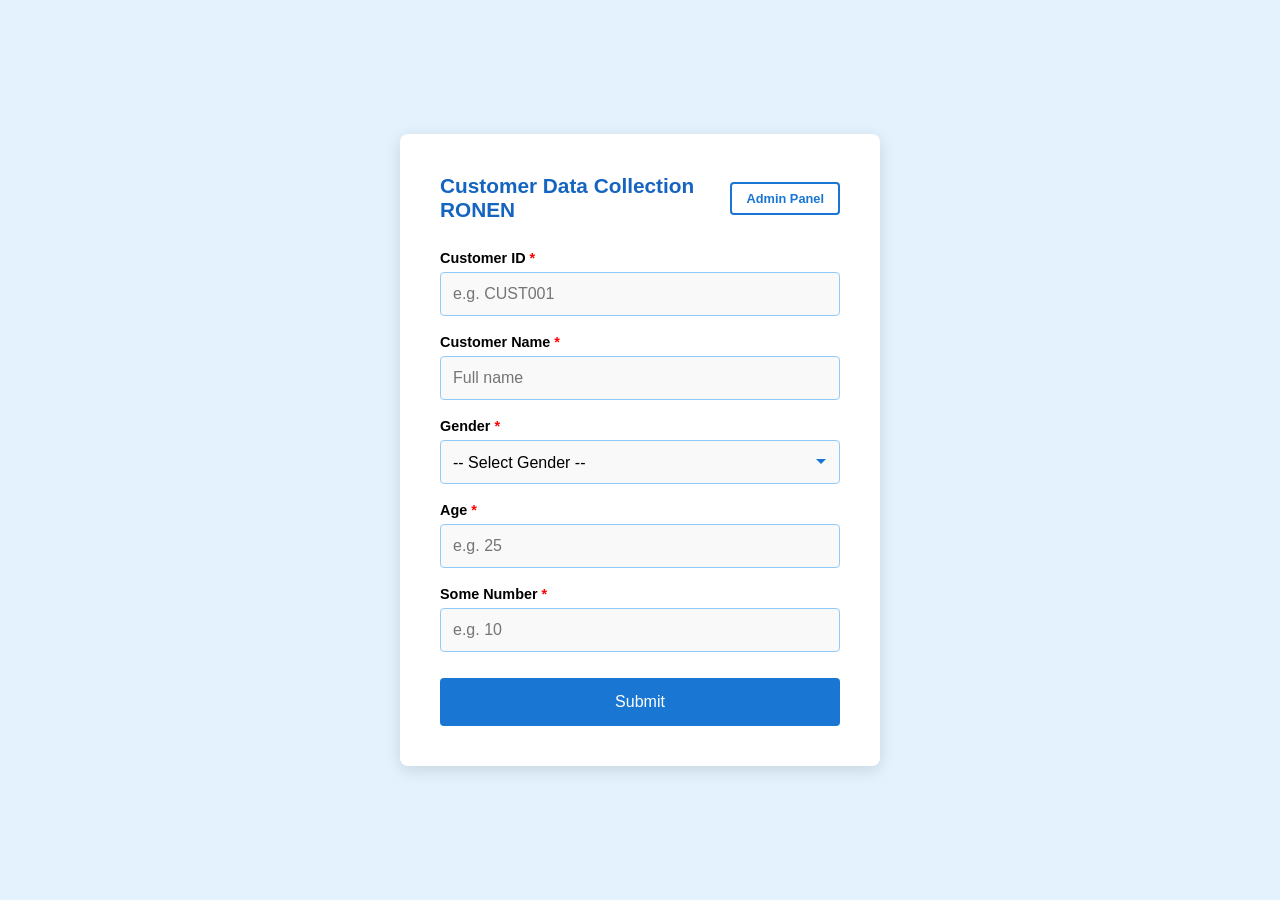
<file: frontend/index.html>
<!DOCTYPE html>
<html lang="en">
<head>
  <meta charset="UTF-8" />
  <!--
    viewport-fit=cover: lets content extend into iPhone notch / Dynamic Island area.
    CSS then uses env(safe-area-inset-*) to add padding so content isn't hidden.
  -->
  <meta name="viewport" content="width=device-width, initial-scale=1.0, viewport-fit=cover" />

  <!-- Mobile browser chrome color (Android Chrome / Samsung Internet) -->
  <meta name="theme-color" content="#1976d2" />

  <!-- iOS standalone / home-screen web app hints -->
  <meta name="apple-mobile-web-app-capable" content="yes" />
  <meta name="apple-mobile-web-app-status-bar-style" content="default" />
  <meta name="apple-mobile-web-app-title" content="Customer Form" />

  <title>Customer Data Collection</title>
  <link rel="stylesheet" href="style.css" />
</head>
<body>
  <div class="container">
    <div style="display:flex; align-items:center; justify-content:space-between; gap:12px; margin-bottom:28px;">
      <h1 style="margin-bottom:0; text-align:left; font-size:1.3rem;">Customer Data Collection RONEN</h1>
      <a href="admin.html" style="
        flex-shrink:0;
        padding:7px 14px;
        background:#fff;
        color:#1976d2;
        border:2px solid #1976d2;
        border-radius:4px;
        text-decoration:none;
        font-size:0.8rem;
        font-weight:bold;
        touch-action:manipulation;
        white-space:nowrap;
      "
      onmouseover="this.style.background='#1976d2';this.style.color='#fff';"
      onmouseout="this.style.background='#fff';this.style.color='#1976d2';"
      >Admin Panel</a>
    </div>

    <form id="customerForm" novalidate>
      <div class="form-group">
        <label for="customerId">Customer ID <span aria-hidden="true" style="color:red">*</span></label>
        <input
          type="text"
          id="customerId"
          placeholder="e.g. CUST001"
          autocomplete="off"
          autocorrect="off"
          autocapitalize="characters"
          required
        />
      </div>

      <div class="form-group">
        <label for="customerName">Customer Name <span aria-hidden="true" style="color:red">*</span></label>
        <input
          type="text"
          id="customerName"
          placeholder="Full name"
          autocomplete="name"
          autocapitalize="words"
          required
        />
      </div>

      <div class="form-group">
        <label for="gender">Gender <span aria-hidden="true" style="color:red">*</span></label>
        <select id="gender" required>
          <option value="">-- Select Gender --</option>
          <option value="Male">Male</option>
          <option value="Female">Female</option>
          <option value="Other">Other</option>
        </select>
      </div>

      <div class="form-group">
        <label for="age">Age <span aria-hidden="true" style="color:red">*</span></label>
        <!-- inputmode="numeric" shows number pad on mobile without spinner arrows -->
        <input
          type="number"
          id="age"
          placeholder="e.g. 25"
          min="0"
          max="150"
          inputmode="numeric"
          required
        />
      </div>

      <div class="form-group">
        <label for="someNumber">Some Number <span aria-hidden="true" style="color:red">*</span></label>
        <input
          type="number"
          id="someNumber"
          placeholder="e.g. 10"
          inputmode="numeric"
          required
        />
      </div>

      <button type="submit">Submit</button>

      <div id="message" role="alert" aria-live="polite"></div>
    </form>

  </div>

  <script src="script.js"></script>
</body>
</html>
</file>
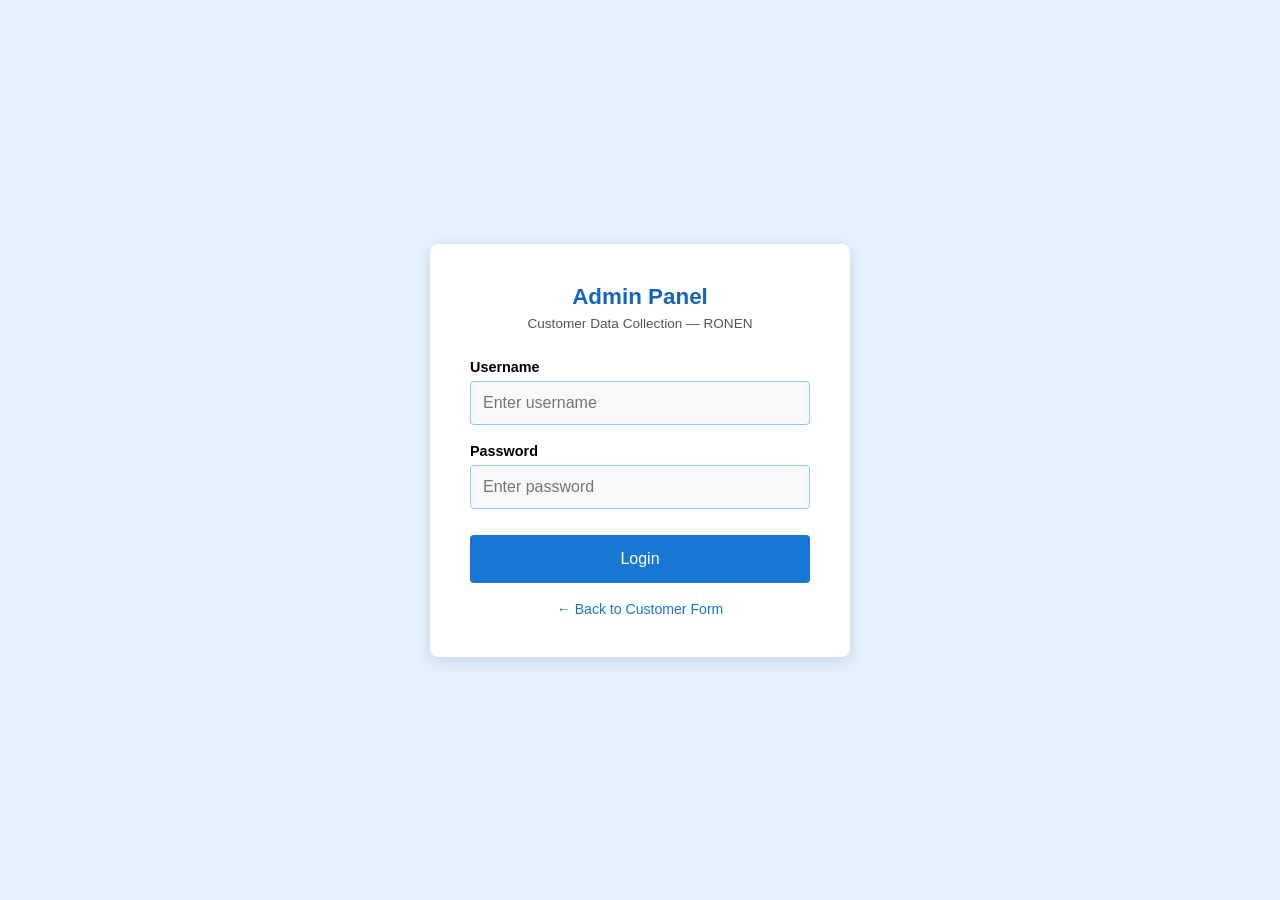
<file: frontend/admin.html>
<!DOCTYPE html>
<html lang="en">
<head>
  <meta charset="UTF-8" />
  <meta name="viewport" content="width=device-width, initial-scale=1.0, viewport-fit=cover" />
  <meta name="theme-color" content="#1976d2" />
  <title>Admin Panel — Customer Data</title>
  <style>
    * { box-sizing: border-box; margin: 0; padding: 0; }

    html { -webkit-text-size-adjust: 100%; text-size-adjust: 100%; }

    body {
      background-color: #e3f2fd;
      color: #000;
      font-family: Arial, sans-serif;
      min-height: 100vh;
      min-height: 100dvh;
    }

    /* ── LOGIN SECTION ───────────────────────────── */
    #loginSection {
      display: flex;
      align-items: center;
      justify-content: center;
      min-height: 100vh;
      min-height: 100dvh;
      padding: calc(20px + env(safe-area-inset-top))
               calc(16px + env(safe-area-inset-right))
               calc(20px + env(safe-area-inset-bottom))
               calc(16px + env(safe-area-inset-left));
    }

    .login-card {
      background: #fff;
      border-radius: 8px;
      box-shadow: 0 4px 16px rgba(0,0,0,0.12);
      padding: 40px;
      width: 100%;
      max-width: 420px;
    }

    .login-card h1 {
      text-align: center;
      font-size: 1.4rem;
      color: #1565c0;
      margin-bottom: 6px;
    }

    .login-card .subtitle {
      text-align: center;
      font-size: 0.85rem;
      color: #555;
      margin-bottom: 28px;
    }

    .form-group { margin-bottom: 18px; }

    label {
      display: block;
      margin-bottom: 6px;
      font-weight: bold;
      font-size: 0.9rem;
    }

    input[type="text"],
    input[type="password"] {
      width: 100%;
      font-size: 16px;
      padding: 12px;
      border: 1px solid #90caf9;
      border-radius: 4px;
      background: #f9f9f9;
      color: #000;
      min-height: 44px;
      -webkit-appearance: none;
      appearance: none;
      transition: border-color 0.2s;
    }

    input:focus {
      outline: none;
      border-color: #1976d2;
      background: #fff;
    }

    .btn-primary {
      width: 100%;
      padding: 14px;
      min-height: 48px;
      background-color: #1976d2;
      color: #fff;
      border: none;
      border-radius: 4px;
      font-size: 1rem;
      cursor: pointer;
      margin-top: 8px;
      touch-action: manipulation;
      -webkit-tap-highlight-color: transparent;
      transition: background-color 0.2s;
    }

    .btn-primary:hover, .btn-primary:active { background-color: #1565c0; }

    #loginMsg {
      margin-top: 14px;
      padding: 10px 14px;
      border-radius: 4px;
      text-align: center;
      font-size: 0.9rem;
      display: none;
    }

    #loginMsg.error  { display: block; background: #ffebee; color: #c62828; border: 1px solid #ef9a9a; }
    #loginMsg.info   { display: block; background: #e3f2fd; color: #1565c0; border: 1px solid #90caf9; }

    .back-link {
      display: block;
      text-align: center;
      margin-top: 18px;
      color: #1976d2;
      text-decoration: none;
      font-size: 0.88rem;
    }
    .back-link:hover { text-decoration: underline; }

    /* ── DASHBOARD SECTION ───────────────────────── */
    #dashboardSection { display: none; }

    .dash-header {
      background: #1976d2;
      color: #fff;
      padding: 16px 24px;
      display: flex;
      align-items: center;
      justify-content: space-between;
      flex-wrap: wrap;
      gap: 10px;
      padding-top: calc(16px + env(safe-area-inset-top));
      padding-left: calc(24px + env(safe-area-inset-left));
      padding-right: calc(24px + env(safe-area-inset-right));
    }

    .dash-header h1 { font-size: 1.2rem; }
    .dash-header .header-right { display: flex; gap: 10px; align-items: center; }

    .btn-outline {
      padding: 8px 16px;
      border: 2px solid #fff;
      background: transparent;
      color: #fff;
      border-radius: 4px;
      font-size: 0.88rem;
      cursor: pointer;
      touch-action: manipulation;
      transition: background-color 0.2s;
    }
    .btn-outline:hover { background: rgba(255,255,255,0.15); }

    .dash-body {
      padding: 24px;
      padding-left: calc(24px + env(safe-area-inset-left));
      padding-right: calc(24px + env(safe-area-inset-right));
      padding-bottom: calc(24px + env(safe-area-inset-bottom));
    }

    .dash-meta {
      display: flex;
      align-items: center;
      justify-content: space-between;
      flex-wrap: wrap;
      gap: 10px;
      margin-bottom: 16px;
    }

    .record-count {
      font-size: 0.95rem;
      color: #444;
      font-weight: bold;
    }

    .table-wrapper {
      background: #fff;
      border-radius: 8px;
      box-shadow: 0 2px 8px rgba(0,0,0,0.08);
      overflow-x: auto;
      -webkit-overflow-scrolling: touch;
    }

    table {
      width: 100%;
      border-collapse: collapse;
      font-size: 0.9rem;
      min-width: 640px;
    }

    thead th {
      background: #1565c0;
      color: #fff;
      padding: 12px 14px;
      text-align: left;
      white-space: nowrap;
      font-size: 0.85rem;
      letter-spacing: 0.03em;
    }

    tbody td {
      padding: 11px 14px;
      border-bottom: 1px solid #e3f2fd;
      color: #222;
    }

    tbody tr.even  { background: #fff; }
    tbody tr.odd   { background: #f0f7ff; }
    tbody tr:hover { background: #dceeff; }

    .loading, .empty, .error-cell {
      text-align: center;
      padding: 32px;
      color: #888;
      font-style: italic;
    }
    .error-cell { color: #c62828; }

    .dash-back {
      display: inline-block;
      margin-top: 20px;
      color: #1976d2;
      text-decoration: none;
      font-size: 0.88rem;
    }
    .dash-back:hover { text-decoration: underline; }

    @media (max-width: 520px) {
      .login-card { padding: 28px 16px; }
      .dash-header h1 { font-size: 1rem; }
      .dash-body { padding: 16px 12px; }
    }
  </style>
</head>
<body>

  <!-- LOGIN SECTION -->
  <div id="loginSection">
    <div class="login-card">
      <h1>Admin Panel</h1>
      <p class="subtitle">Customer Data Collection — RONEN</p>

      <form id="loginForm" novalidate>
        <div class="form-group">
          <label for="username">Username</label>
          <input type="text" id="username" placeholder="Enter username"
                 autocomplete="username" autocorrect="off" autocapitalize="off" required />
        </div>
        <div class="form-group">
          <label for="password">Password</label>
          <input type="password" id="password" placeholder="Enter password"
                 autocomplete="current-password" required />
        </div>
        <button type="submit" class="btn-primary">Login</button>
        <div id="loginMsg" role="alert"></div>
      </form>

      <a href="index.html" class="back-link">← Back to Customer Form</a>
    </div>
  </div>

  <!-- DASHBOARD SECTION -->
  <div id="dashboardSection">
    <div class="dash-header">
      <h1>Admin Panel — Customer Records</h1>
      <div class="header-right">
        <button class="btn-outline" id="refreshBtn">Refresh</button>
        <button class="btn-outline" id="logoutBtn">Logout</button>
      </div>
    </div>

    <div class="dash-body">
      <div class="dash-meta">
        <span class="record-count" id="recordCount">Loading...</span>
      </div>

      <div class="table-wrapper">
        <table>
          <thead>
            <tr>
              <th>#</th>
              <th>Customer ID</th>
              <th>Name</th>
              <th>Gender</th>
              <th>Age (stored)</th>
              <th>Some Number (stored)</th>
              <th>Submitted At (UTC)</th>
            </tr>
          </thead>
          <tbody id="customerTableBody">
            <tr><td colspan="7" class="loading">Loading...</td></tr>
          </tbody>
        </table>
      </div>

      <a href="index.html" class="dash-back">← Back to Customer Form</a>
    </div>
  </div>

  <script src="admin.js"></script>
</body>
</html>
</file>
<file: frontend/style.css>
* {
  box-sizing: border-box;
  margin: 0;
  padding: 0;
}

html {
  /* Prevent iOS font size inflation on orientation change */
  -webkit-text-size-adjust: 100%;
  text-size-adjust: 100%;
}

body {
  background-color: #e3f2fd;
  color: #000;
  font-family: Arial, sans-serif;
  min-height: 100vh;
  min-height: 100dvh; /* dynamic viewport height — fixes iOS Safari address bar */
  display: flex;
  align-items: center;
  justify-content: center;
  /* Respect iPhone notch / Dynamic Island safe areas */
  padding: calc(20px + env(safe-area-inset-top))
           calc(16px + env(safe-area-inset-right))
           calc(20px + env(safe-area-inset-bottom))
           calc(16px + env(safe-area-inset-left));
}

.container {
  background: #fff;
  border-radius: 8px;
  box-shadow: 0 4px 16px rgba(0, 0, 0, 0.12);
  padding: 40px;
  width: 100%;
  max-width: 480px;
}

h1 {
  text-align: center;
  margin-bottom: 28px;
  font-size: 1.5rem;
  color: #1565c0;
}

.form-group {
  margin-bottom: 18px;
}

label {
  display: block;
  margin-bottom: 6px;
  font-weight: bold;
  font-size: 0.9rem;
}

input,
select {
  width: 100%;
  /* 16px minimum prevents iOS auto-zoom on focus */
  font-size: 16px;
  padding: 12px;
  border: 1px solid #90caf9;
  border-radius: 4px;
  color: #000;
  background: #f9f9f9;
  transition: border-color 0.2s;
  /* Remove default iOS styling so our styles apply consistently */
  -webkit-appearance: none;
  appearance: none;
  /* Minimum 44px touch target (Apple HIG / Material) */
  min-height: 44px;
}

select {
  background-image: url("data:image/svg+xml,%3Csvg xmlns='http://www.w3.org/2000/svg' width='12' height='8' viewBox='0 0 12 8'%3E%3Cpath fill='%231976d2' d='M1 1l5 5 5-5'/%3E%3C/svg%3E");
  background-repeat: no-repeat;
  background-position: right 12px center;
  padding-right: 36px;
}

input:focus,
select:focus {
  outline: none;
  border-color: #1976d2;
  background: #fff;
}

button[type="submit"] {
  width: 100%;
  padding: 14px;
  min-height: 48px; /* accessible touch target */
  background-color: #1976d2;
  color: #fff;
  border: none;
  border-radius: 4px;
  font-size: 1rem;
  cursor: pointer;
  margin-top: 8px;
  transition: background-color 0.2s;
  /* Remove 300 ms tap delay on mobile */
  touch-action: manipulation;
  -webkit-tap-highlight-color: transparent;
}

button[type="submit"]:hover,
button[type="submit"]:active {
  background-color: #1565c0;
}

#message {
  margin-top: 16px;
  padding: 10px 14px;
  border-radius: 4px;
  text-align: center;
  font-size: 0.95rem;
  display: none;
  /* Wrap long words on small screens */
  word-break: break-word;
}

#message.success {
  background: #e8f5e9;
  color: #2e7d32;
  border: 1px solid #a5d6a7;
}

#message.error {
  background: #ffebee;
  color: #c62828;
  border: 1px solid #ef9a9a;
}

/* ── Tablet (≤768px) ─────────────────────────────────────── */
@media (max-width: 768px) {
  .container {
    padding: 32px 24px;
  }
}

/* ── Large phones / small tablets (≤520px) ───────────────── */
@media (max-width: 520px) {
  .container {
    padding: 24px 16px;
    border-radius: 6px;
  }

  h1 {
    font-size: 1.25rem;
    margin-bottom: 20px;
  }

  .form-group {
    margin-bottom: 14px;
  }
}

/* ── Small phones — iPhone SE, Galaxy A series (≤375px) ──── */
@media (max-width: 375px) {
  body {
    align-items: flex-start;
    padding-top: calc(16px + env(safe-area-inset-top));
  }

  .container {
    padding: 20px 12px;
  }

  h1 {
    font-size: 1.1rem;
  }
}
</file>
